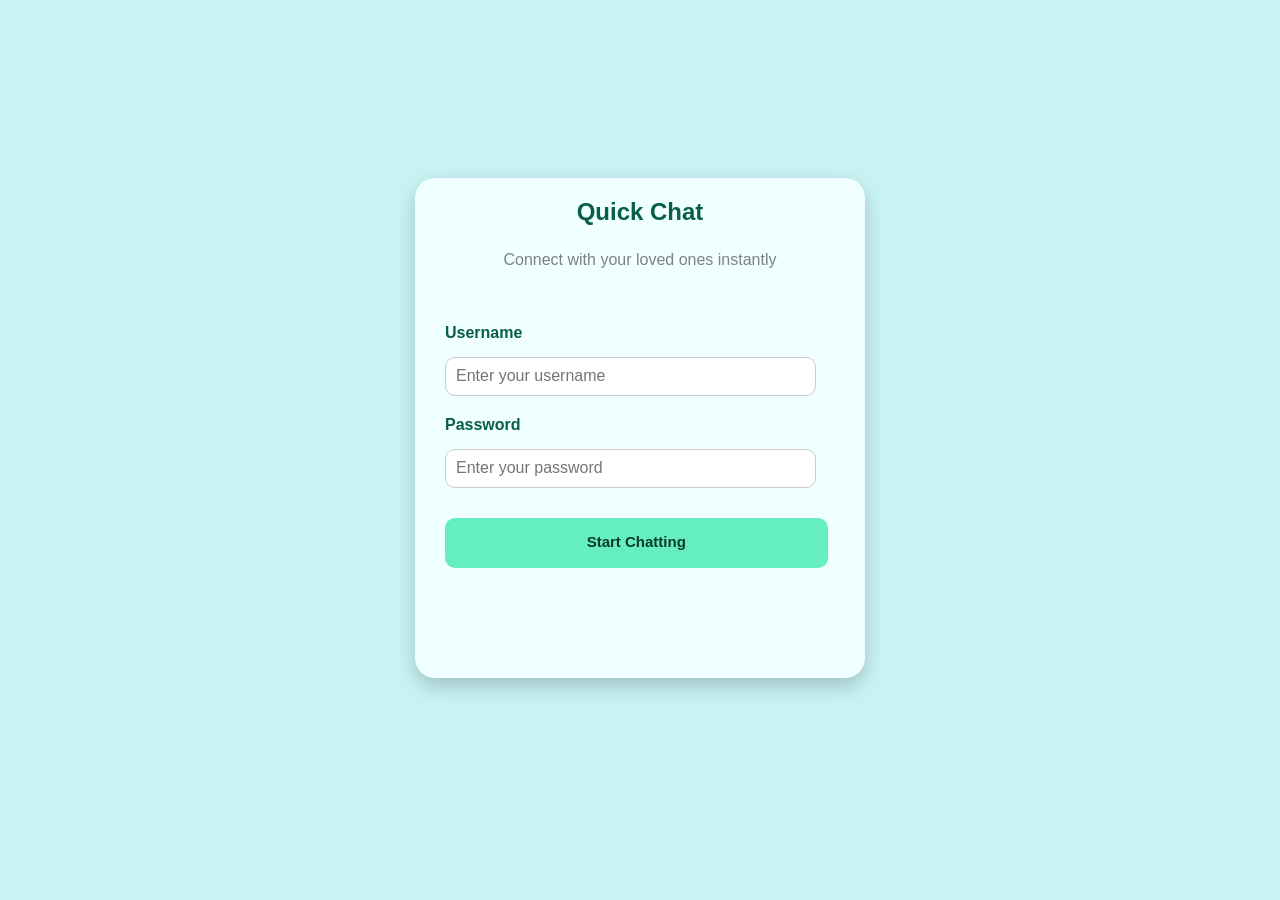
<file: index.html>
<!DOCTYPE html>
<html lang="en">

<head>
    <meta charset="UTF-8">
    <meta name="viewport" content="width=device-width, initial-scale=1.0">
    <title>Chat Application</title>
    <link rel="stylesheet" href="style.css">
</head>
<body>
    <section>
        <div class="login">
            <div>
                <h1>Quick Chat</h1>
            </div>
            <div class="description">Connect with your loved ones instantly</div>
            <div class="form">
                <div class="username">Username</div>
                <div class="input"><input type="text" id="username" placeholder="Enter your username"></div>
                <div class="username">Password</div>
                <div class="input"><input type="password" id="password" placeholder="Enter your password"></div>
                <div class="btn" id="loginbtn">Start Chatting</div>
            </div>
        </div>
    </section>
    <script src="script.js"></script>
</body>

</html>
</file>
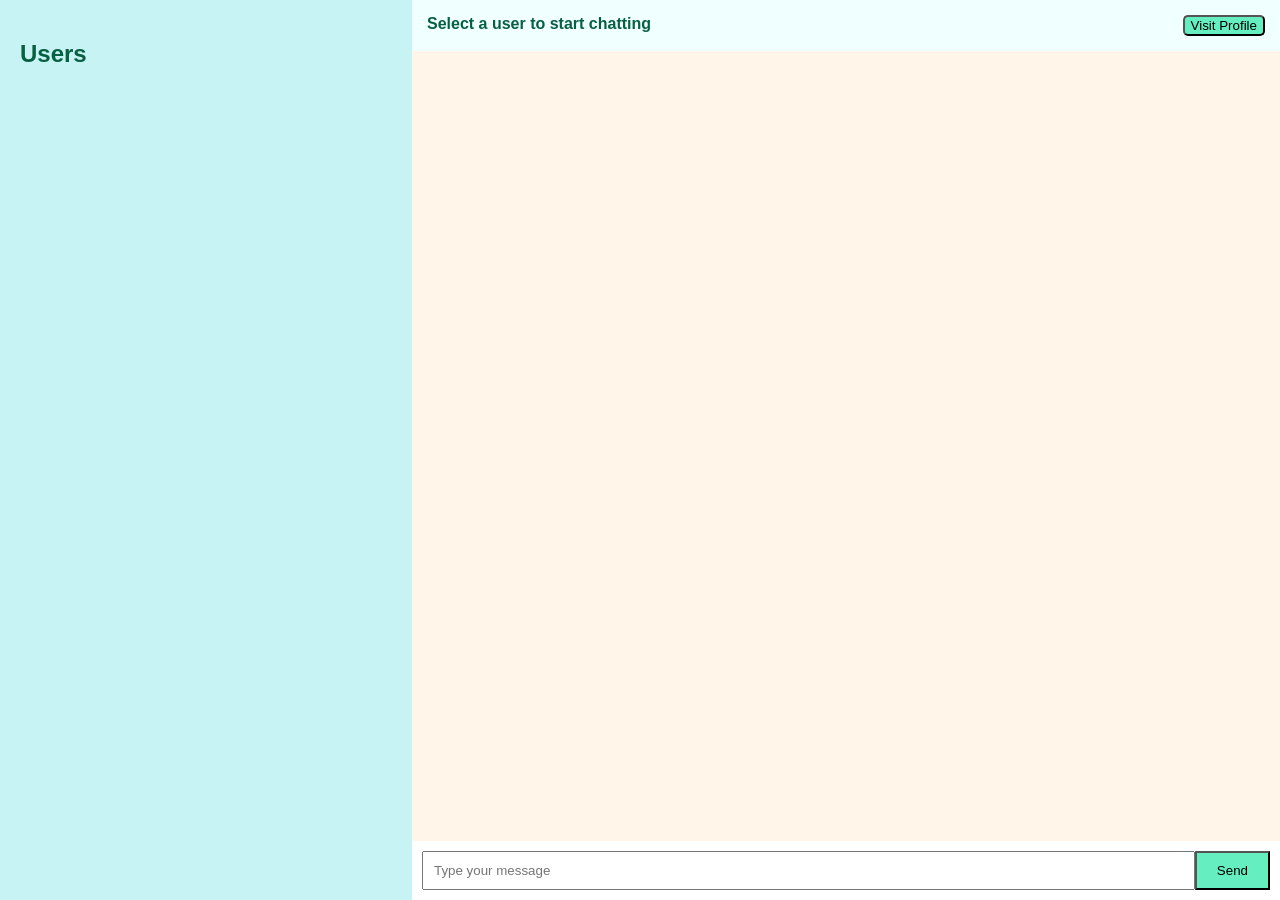
<file: chat.html>
<!DOCTYPE html>
<html lang="en">
<head>
    <meta charset="UTF-8">
    <meta name="viewport" content="width=device-width, initial-scale=1.0">
    <title>Quick Chat</title>
    <link rel="stylesheet" href="chat.css">
</head>
<body>
    <div class="container">
        <div class="side">
            <h2>Users</h2>
            <ul id="userlist"></ul>
        </div>
        <div class="chat">
            <div class="top">
                <div id="Select">Select a user to start chatting</div>
                <button id="profilevisit">Visit Profile</button>
            </div>
            <div id="msg"></div>
            <div class="msgarea">
                <input type="text" id="msginput" placeholder="Type your message">
                <button id="send">Send</button>
            </div>
        </div>
    </div>
    <script src="chat.js"></script>
</body>
</html>
</file>
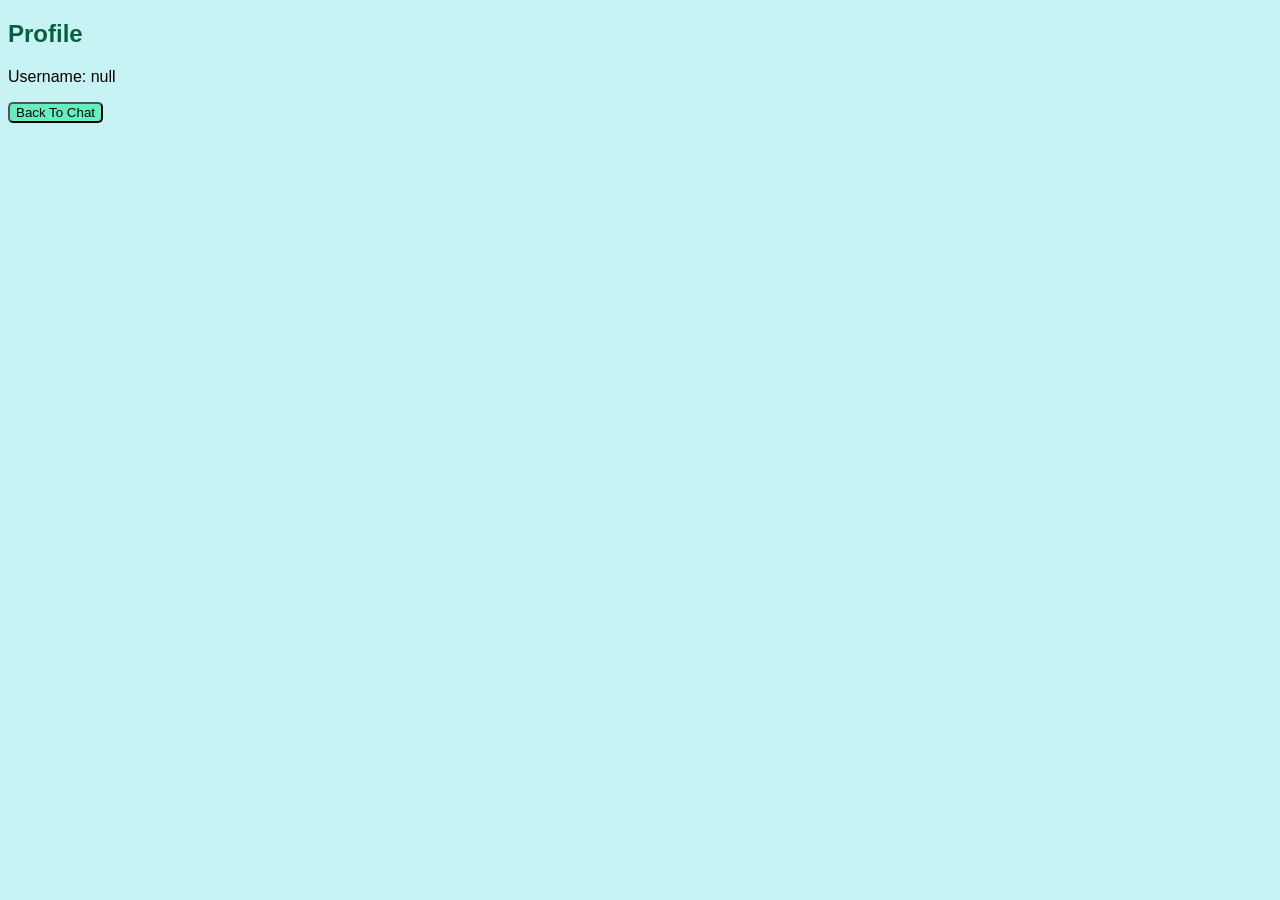
<file: profile.html>
<!DOCTYPE html>
<html lang="en">
<head>
    <meta charset="UTF-8">
    <meta name="viewport" content="width=device-width, initial-scale=1.0">
    <title>Profile</title>
    <link rel="stylesheet" href="profile.css">
</head>
<body>
    <h2>Profile</h2>
    <p id="name"></p>
    <button onclick="goBack()">Back To Chat</button>
    <script src="profile.js"></script>
</body>
</html>
</file>
<file: style.css>
body {
    display: flex;
    align-items: center;
    justify-content: center;
    padding-top: 150px;
    padding-bottom: 150px;
    background-color: rgb(200, 243, 244);
}

.login {

    height: 500px;
    width: 450px;
    border-radius: 20px;
    background-color: azure;
    box-shadow: 0px 8px 20px rgba(0, 0, 0, 0.2);
}

h1 {
    text-align: center;
    color: rgb(8, 96, 67);
    font-family: Arial, Helvetica, sans-serif;
    padding-top: 20px;
}

.description {
    text-align: center;
    font-family: sans-serif;
    color: gray;
    padding-top: 5px;
    padding-bottom: 50px;
}

.username {
    padding-left: 30px;
    padding-bottom: 15px;
    font-family: Arial, Helvetica, sans-serif;
    font-size: 16px;
    font-weight: bold;
    color: rgb(8, 96, 67);
    padding-top: 5px;
}

.input {
    padding-left: 30px;
    border-radius: 2px;
    padding-bottom: 15px;
}

.input input {
    height: 35px;
    width: 85%;
    border-radius: 10px;
    border: 1px solid #ccc;
    padding-left: 10px;
    font-size: 16px;
}

.btn {
    height: 35px;
    width: 85%;
    margin-left: 30px;
    margin-top: 15px;
    text-align: center;
    padding-top: 15px;
    border-radius: 10px;
    background-color: rgb(101, 238, 192);
    font-size: 15px;
    color: rgb(11, 58, 42);
    font-family: sans-serif;
    font-weight: bold;
}
@media(max-width:500px){
    body{
        padding-top:40px ;
        padding-bottom: 40px;
    }
    .login{
        width: 90%;
        height: auto;
    }
}
</file>
<file: chat.css>
body{
    margin: 0;
}
.container{
    display: flex;
    height: 100vh;
}
h2{
    font-family: Arial, Helvetica, sans-serif;
    color: rgb(8, 96, 67);
}
.side{
    width: 30%;
    background-color: rgb(200, 243, 244);
    padding: 20px;
    min-width: 220px;
    overflow-y: auto;
}
.chat{
    width: 70%;
    display: flex;
    flex-direction: column;
}
.top{
    padding: 15px;
    background-color: azure;
    font-family: sans-serif;
    color: rgb(8, 96, 67);
    font-weight: bold;
    display: flex;
    justify-content: space-between;
}
#profilevisit{
    background-color: rgb(101, 238, 192);
    border-radius: 5px;
}
#msg{
    flex: 1;
    padding: 20px;
    overflow-y:auto ;
    background-color: rgb(255, 245, 233);
    display: flex;
    flex-direction: column;
}
.sent{
    align-self: flex-end;
    padding: 10px 15px;
    border-radius: 15px;
    background-color: rgb(80, 236, 80);
}
.received{
    align-self: flex-start;
    background-color: rgb(215, 245, 215);
    padding: 10px 15px;
    border-radius: 15px;
}
.sent,
.received{
    max-width: 75%;
    word-wrap: break-word;
}
.msgarea{
    display: flex;
    padding: 10px;
}
.msgarea input{
    flex: 1;
    padding: 10px;
}
.msgarea button{
    padding: 10px 20px;
}
#send{
    background-color: rgb(101, 238, 192);
}
@media (max-width: 1024px) {
    .side{
        width: 40%;
    }
    .chat{
        width: 60%;
    }
}
@media(max-width:768px) {
    .container{
        flex-direction: column;
    }
    .side{
        width: 100%;
        height: 200px;
    }
}
</file>
<file: profile.css>
body{
    background-color: rgb(200, 243, 244);
    font-family: Arial, Helvetica, sans-serif;
}
h2{
    color: rgb(8, 96, 67);
    font-weight: bolder;
}
button{
    border-radius: 5px;
    background-color: rgb(101, 238, 192);
}
</file>
